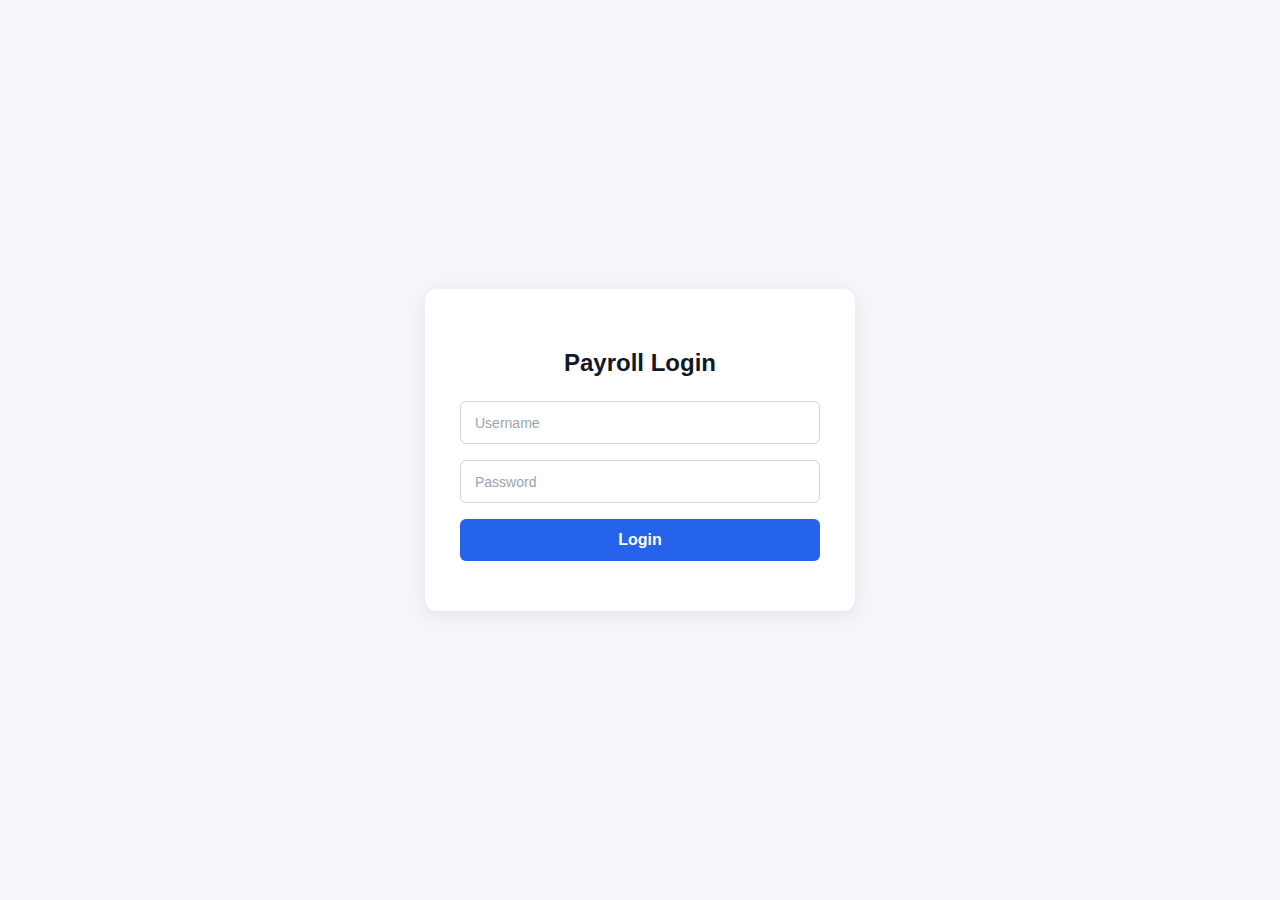
<file: login.html>
<!DOCTYPE html>
<html lang="en">
<head>
  <meta charset="UTF-8">
  <meta name="viewport" content="width=device-width, initial-scale=1.0">
  <title>Payroll Login</title>
  <style>
    body {
      font-family: "Segoe UI", Tahoma, Geneva, Verdana, sans-serif;
      background: #f4f6f9;
      display: flex;
      justify-content: center;
      align-items: center;
      height: 100vh;
      margin: 0;
    }

    .login-container {
      background: #fff;
      padding: 40px 35px;
      border-radius: 12px;
      box-shadow: 0 4px 20px rgba(0,0,0,0.08);
      width: 360px;
      text-align: center;
    }

    .login-container h2 {
      margin-bottom: 24px;
      font-size: 24px;
      font-weight: 600;
      color: #111827;
    }

    .login-container input {
      width: 100%;
      padding: 12px 14px;
      margin-bottom: 16px;
      border: 1px solid #d1d5db;
      border-radius: 6px;
      font-size: 15px;
      box-sizing: border-box;
      outline: none;
      transition: border 0.2s;
    }

    .login-container input:focus {
      border-color: #2563eb;
      box-shadow: 0 0 0 2px rgba(37, 99, 235, 0.2);
    }

    .login-container input::placeholder {
      color: #9ca3af;
      font-size: 14px;
      text-overflow: ellipsis;
      overflow: hidden;
      white-space: nowrap;
    }

    .login-container button {
      width: 100%;
      padding: 12px;
      background: #2563eb;
      color: #fff;
      border: none;
      border-radius: 6px;
      font-size: 16px;
      font-weight: 600;
      cursor: pointer;
      transition: background 0.2s;
    }

    .login-container button:hover {
      background: #1e40af;
    }

    .error {
      color: #dc2626;
      font-size: 14px;
      margin-top: 10px;
    }
  </style>
</head>
<body>
  <div class="login-container">
    <h2>Payroll Login</h2>
    <form id="loginForm">
      <input type="text" id="username" placeholder="Username" required>
      <input type="password" id="password" placeholder="Password" required>
      <button type="submit">Login</button>
      <div id="errorMessage" class="error"></div>
    </form>
  </div>

  <script>
    const WEB_APP_URL = "https://script.google.com/macros/s/AKfycbzxIw4N1eMDOvvyX_NqgBxW1NrzwSo-bvz6xn9Fw2nhmZPiXreP0RfZU9HsTK0Ezk0SlQ/exec";

    // ✅ Kung naka-login na, diretso payroll.html (hindi na pwedeng bumalik sa login)
    if (sessionStorage.getItem("loggedIn") === "true") {
      window.location.replace("payroll.html");
    }

    document.getElementById("loginForm").addEventListener("submit", async function(event) {
      event.preventDefault();

      const username = document.getElementById("username").value.trim();
      const password = document.getElementById("password").value.trim();
      const errorMessage = document.getElementById("errorMessage");

      errorMessage.textContent = "";

      try {
        const response = await fetch(WEB_APP_URL, {
          method: "POST",
          body: new URLSearchParams({
            action: "login",
            username: username,
            password: password
          })
        });

        const result = await response.json();

        if (result.error) {
          errorMessage.textContent = result.error;
        } else {
          // ✅ Set session
          sessionStorage.setItem("loggedIn", "true");
          sessionStorage.setItem("user", JSON.stringify(result));

          // ✅ Replace para hindi pwede i-back sa login
          window.location.replace("payroll.html");
        }
      } catch (err) {
        errorMessage.textContent = "❌ Network error. Please try again.";
      }
    });

    // ✅ Prevent cached back navigation
    window.addEventListener("pageshow", function (event) {
      if (event.persisted && sessionStorage.getItem("loggedIn") !== "true") {
        window.location.replace("login.html");
      }
    });
  </script>
</body>
</html>
</file>
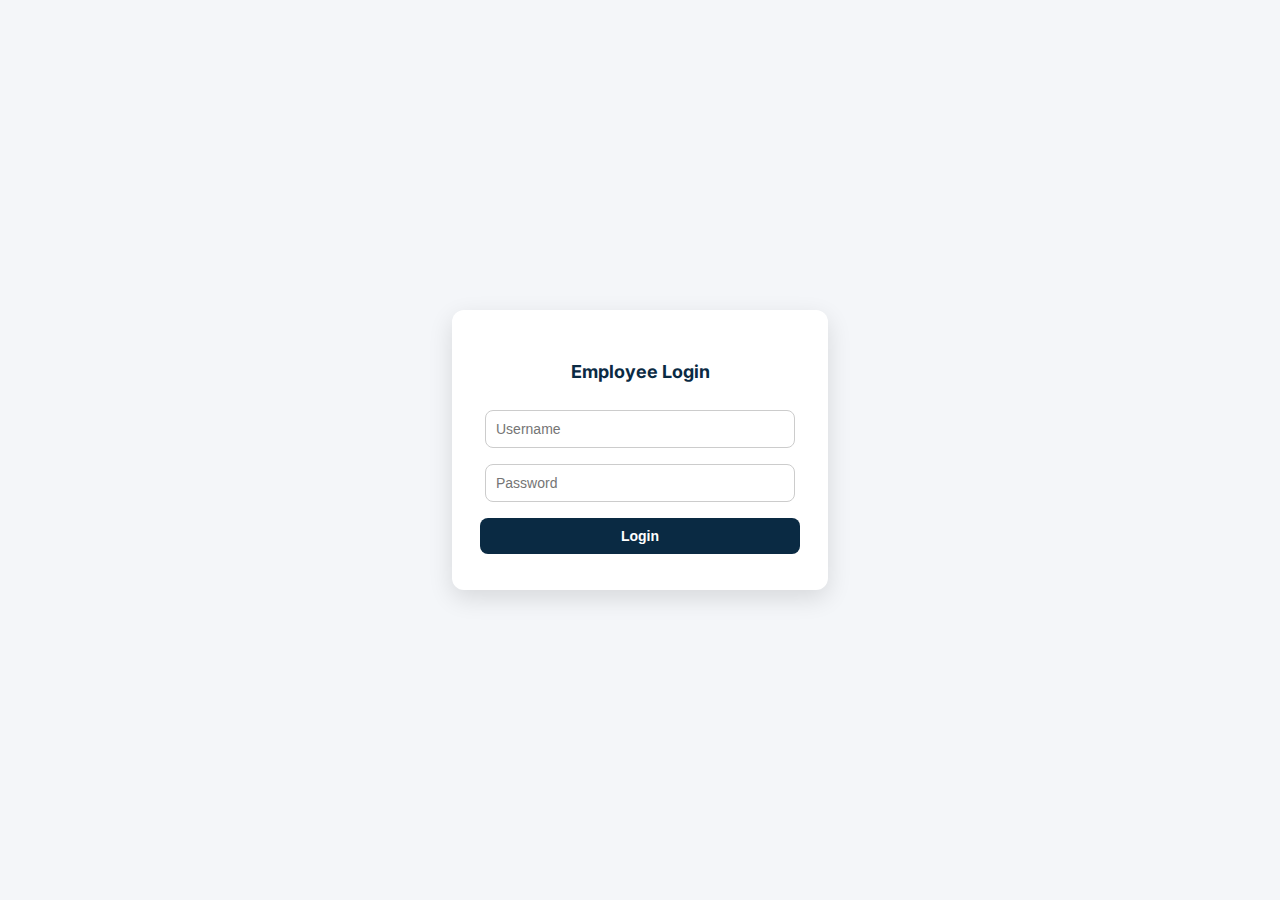
<file: dashboard/emp.login.html>
<!DOCTYPE html>
<html lang="en">
<head>
<meta charset="UTF-8">
<meta name="viewport" content="width=device-width, initial-scale=1.0">
<title>Employee Login</title>
<link href="https://fonts.googleapis.com/css2?family=Inter:wght@300;400;500;600;700&display=swap" rel="stylesheet">
<style>
body {
  margin:0;
  font-family:'Inter', sans-serif;
  background:#f4f6f9;
  display:flex;
  justify-content:center;
  align-items:center;
  height:100vh;
}

.login-card {
  background:#fff;
  padding:36px 28px;
  border-radius:12px;
  box-shadow:0 8px 24px rgba(0,0,0,0.12);
  width:320px;
  text-align:center;
  position:relative;
}
.login-card h2 {
  margin-bottom:28px;
  font-weight:700;
  color:#0a2a43;
  font-size:18px;
}
.login-card input {
  width:90%;
  padding:10px;
  margin-bottom:16px;
  border-radius:8px;
  border:1px solid #ccc;
  font-size:14px;
}
.login-card input:focus { border-color:#0d3a5f; outline:none; }
.login-card button {
  width:100%;
  padding:10px;
  border:none;
  border-radius:8px;
  background:#0a2a43;
  color:white;
  font-weight:600;
  font-size:14px;
}
.login-card button:hover { background:#0d3a5f; }
#errorMsg { color:#e53e3e; font-size:12px; margin-bottom:6px; }

/* LOADING OVERLAY */
#loadingOverlay {
  display:none;
  position:fixed;
  top:0;
  left:0;
  width:100%;
  height:100%;
  background:rgba(255,255,255,0.8);
  backdrop-filter:blur(4px);
  justify-content:center;
  align-items:center;
  z-index:999;
}

/* ULTRA PREMIUM 3D GLASS CUBE */
.cube-loader {
  width:100px;
  height:100px;
  perspective:1000px;
  display:flex;
  justify-content:center;
  align-items:center;
  position:relative;
}

/* Floating shadow */
.cube-loader::after {
  content:"";
  position:absolute;
  bottom:-18px;
  width:70px;
  height:14px;
  background:rgba(0,0,0,0.25);
  border-radius:50%;
  filter:blur(8px);
  animation:floatShadow 1.8s infinite ease-in-out;
}
@keyframes floatShadow {
  0%,100% { transform:scale(1); opacity:0.35; }
  50% { transform:scale(0.75); opacity:0.2; }
}

.cube-loader .cube {
  width:60px;
  height:60px;
  border-radius:10px;
  background:rgba(255,255,255,0.1);
  border:2px solid rgba(255,255,255,0.4);
  backdrop-filter:blur(10px);

  /* glow edges */
  box-shadow:
    0 0 25px rgba(0,140,255,0.6),
    0 0 35px rgba(0,180,255,0.5),
    inset 0 0 25px rgba(255,255,255,0.4),
    inset 0 0 35px rgba(0,200,255,0.3);

  /* crystal highlight */
  background:linear-gradient(145deg,
    rgba(255,255,255,0.25),
    rgba(0,150,255,0.2),
    rgba(255,255,255,0.18)
  );

  transform-style:preserve-3d;
  animation:mechanicalFlip 1.8s infinite cubic-bezier(.68,-0.55,.27,1.55);
}

@keyframes mechanicalFlip {
  0% { transform:rotateX(0) rotateY(0) rotateZ(0) translateY(0); }
  20% { transform:rotateX(180deg) rotateY(0) rotateZ(4deg) translateY(-6px); }
  50% { transform:rotateX(180deg) rotateY(180deg) rotateZ(-4deg) translateY(0); }
  80% { transform:rotateX(0) rotateY(180deg) rotateZ(3deg) translateY(-4px); }
  100% { transform:rotateX(0) rotateY(0) rotateZ(0) translateY(0); }
}
</style>
</head>
<body>

<div id="loadingOverlay">
  <div class="cube-loader">
    <div class="cube"></div>
  </div>
</div>
    <div class="circle"></div>
    <div class="circle"></div>
  </div>
</div>
</div>

<div class="login-card">
  <h2>Employee Login</h2>
  <div id="errorMsg"></div>
  <input type="text" id="username" placeholder="Username">
  <input type="password" id="password" placeholder="Password">
  <button onclick="login()">Login</button>
</div>

<script>
function showLoading(state) {
  document.getElementById('loadingOverlay').style.display = state ? 'flex' : 'none';
}

function login() {
  const username = document.getElementById('username').value.trim();
  const password = document.getElementById('password').value.trim();
  const error = document.getElementById('errorMsg');

  if (!username || !password) {
    error.textContent = 'Please enter username and password.';
    return;
  }

  showLoading(true);

  fetch("https://script.google.com/macros/s/AKfycbzxIw4N1eMDOvvyX_NqgBxW1NrzwSo-bvz6xn9Fw2nhmZPiXreP0RfZU9HsTK0Ezk0SlQ/exec", {
    method: "POST",
    body: new URLSearchParams({
      action: "employeeLogin",
      username: username,
      password: password
    })
  })
  .then(res => res.json())
  .then(data => {
    showLoading(false);

   if (data.success) {

    // Save full employee data
    localStorage.setItem("employeeUser", JSON.stringify(data.employee));

    // Save Employee ID separately for filtering
    // Assuming your backend returns something like:
    // data.employee.ID or data.employee.employeeID
    const empID = data.employee.ID || data.employee.employeeID || data.employee.id;

    if (empID) {
        localStorage.setItem("employee_id", empID);
    }

    // Redirect
    window.location.href = "employee.html";
}
 else {
        error.textContent = data.message || "Invalid username or password.";
    }
})

  .catch(err => {
    showLoading(false);
    console.error(err);
    error.textContent = "Server error, try again.";
  });
}


</script>

</body>
</html>
</file>
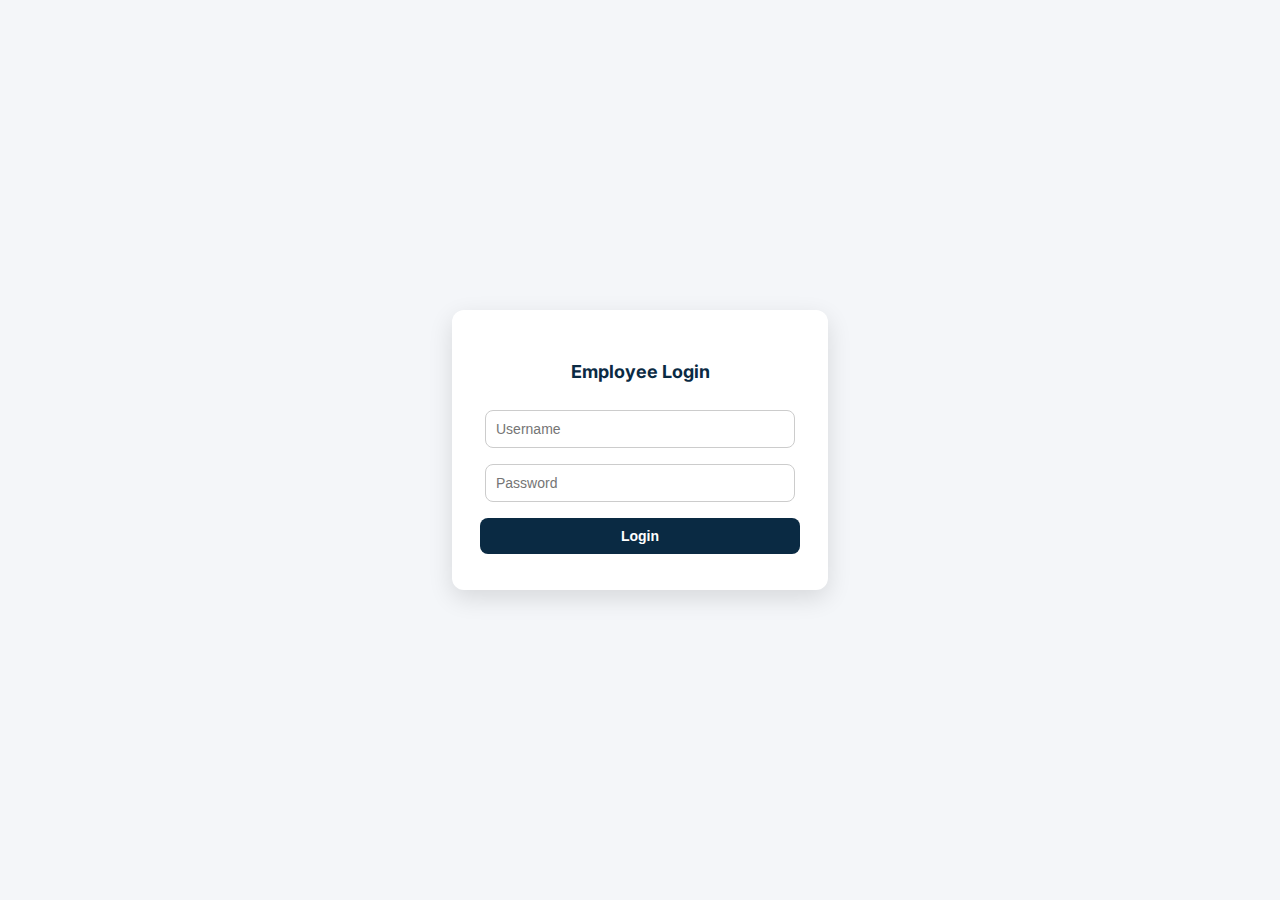
<file: dashboard/employee.html>
<!DOCTYPE html>
<html lang="en">
<head>
<meta charset="UTF-8">
<meta name="viewport" content="width=device-width, initial-scale=1.0">
<title>Employee Dashboard</title>
<link href="https://fonts.googleapis.com/css2?family=Inter:wght@300;400;500;600;700&display=swap" rel="stylesheet">
<style>
body {
  margin:0;
  font-family:'Inter', sans-serif;
  background:#f4f6f9;
  color:#333;
  display:flex;
  height:100vh;
  font-size:13px;
}

/* Sidebar */
.sidebar {
  width:200px;
  background:#0a2a43;
  color:white;
  display:flex;
  flex-direction:column;
  padding:20px 12px;
  height:100vh;
  transition: transform 0.3s ease;
}
.sidebar h2 { font-size:15px; margin-bottom:18px; font-weight:600; }
.tabs { display:flex; flex-direction:column; gap:4px; }
.tabs button {
  padding:6px 10px;
  border:none;
  background:#0a2a43;
  color:white;
  text-align:left;
  font-weight:500;
  border-radius:5px;
  cursor:pointer;
  transition:0.3s;
  font-size:12px;
}
.tabs button.active, .tabs button:hover { background:#0d3a5f; }
.sidebar .close-sidebar { display:none; align-self:flex-end; font-size:18px; background:none; border:none; color:white; cursor:pointer; margin-bottom:10px; }

/* Main content */
.main { flex:1; display:flex; flex-direction:column; overflow:auto; padding:16px; }
.topbar { display:flex; justify-content:space-between; align-items:center; background:#fff; padding:12px 20px; box-shadow:0 2px 6px rgba(0,0,0,0.08); font-size:13px; }
.topbar .title { font-weight:600; color:#0a2a43; transition:0.3s; }
.topbar .welcome { color:#0a2a43; }
.topbar button { background:#e53e3e; border:none; color:white; padding:4px 10px; border-radius:6px; cursor:pointer; font-weight:500; font-size:12px; transition:0.3s; }
.topbar button:hover { background:#c53030; }
.hamburger { display:none; font-size:20px; background:none; border:none; color:#0a2a43; cursor:pointer; }

/* Tabs */
.tab-content { display:none; animation:fadeIn 0.3s ease-in-out; margin-top: 20px; }
.tab-content.active { display:block; }
@keyframes fadeIn { from{opacity:0;} to{opacity:1;} }

/* Cards */
.card, .card-attendance, .emp-card { background:white; border-radius:10px; padding:14px; box-shadow:0 2px 6px rgba(0,0,0,0.08); margin-bottom:14px; }

/* Cards container */
.cards-container { display:flex; gap:20px; }
.cards-container .card { flex:1; }

/* Card headings */
.card h2, .emp-card h2 { margin-top:0; margin-bottom:10px; font-size:14px; color:#0a2a43; font-weight:600; border-bottom:1px solid #e0e4e8; padding-bottom:4px; }

/* Modern table design */
table {
  width:100%;
  border-collapse:collapse;
  font-size:13px;
  border-radius:10px;
  overflow:hidden;
  box-shadow:0 1px 4px rgba(0,0,0,0.08);
}
thead th { background:#0a2a43; color:white; padding:8px; text-align:center; }
tbody td { padding:8px; text-align:center; border-bottom:1px solid #eee; }
tbody tr:nth-child(even) { background:#f9f9f9; }
tbody tr:hover { background:#e0f0ff; transition:0.2s; }

/* Forms */
.emp-form-group { display:flex; flex-direction:column; margin-bottom:10px; font-size:13px; }
.emp-form-group input, .emp-form-group textarea {
  padding:6px 10px;
  border-radius:6px;
  border:1px solid #ccc;
  font-family:'Inter',sans-serif;
}
.emp-form-group textarea { min-height:50px; resize:vertical; }
.emp-btn { padding:6px 12px; border-radius:6px; background:#0a2a43; color:white; border:none; cursor:pointer; font-weight:500; transition:0.3s; }
.emp-btn:hover { background:#0d3a5f; }

/* Responsive */
@media(max-width:768px){
  .sidebar { position:fixed; left:0; top:0; height:100%; transform:translateX(-100%); z-index:1000; }
  .sidebar.show { transform:translateX(0); }
  .sidebar .close-sidebar { display:block; }
  .main { flex:1; padding:12px; }
  .hamburger { display:block; }
  .topbar .title { display:none; }
  .cards-container { flex-direction:column; }
}

/* Modern minimalist date input */
input[type="date"] {
  appearance: none;
  -webkit-appearance: none;
  -moz-appearance: none;
  padding: 6px 10px;
  font-size: 13px;
  font-family: 'Inter', sans-serif;
  border: 1px solid #ccc;
  border-radius: 6px;
  background-color: #fff;
  color: #333;
  cursor: pointer;
  transition: all 0.2s ease-in-out;
  width: 150px;
}
input[type="date"]:hover { border-color: #0d3a5f; }
input[type="date"]:focus { outline:none; border-color:#0a2a43; box-shadow:0 0 0 2px rgba(10,42,67,0.2); }

/* Toast */
.toast {
  min-width: 220px;
  margin-bottom: 10px;
  background: #0a2a43;
  color: white;
  padding: 10px 16px;
  border-radius: 6px;
  box-shadow: 0 2px 6px rgba(0,0,0,0.2);
  opacity: 0;
  transform: translateX(100%);
  transition: all 0.5s ease-in-out;
  font-size: 13px;
}
.toast.show { opacity: 1; transform: translateX(0); }

/* Full Page Loader */
#fullPageLoader {
  display:none;
  position:fixed;
  top:0; left:0;
  width:100%; height:100%;
  background: rgba(255,255,255,0.7);
  z-index:9999;
  justify-content:center;
  align-items:center;
  font-size:18px;
  color:#0a2a43;
  font-weight:600;
}

#fullPageLoader .loader {
  border: 4px solid #f3f3f3; /* Light grey */
  border-top: 4px solid #0a2a43; /* Blue */
  border-radius: 50%;
  width: 30px;
  height: 30px;
  animation: spin 1s linear infinite;
}

@keyframes spin {
  0% { transform: rotate(0deg); }
  100% { transform: rotate(360deg); }
}


</style>
</head>
<body>

<div id="toastContainer" style="position: fixed; top: 20px; right: 20px; z-index: 9999;"></div>

<!-- Full Page Loader -->
<div id="fullPageLoader">
  <div class="loader"></div>
  <div style="margin-left:10px;">Submitting...</div>
</div>

<div class="sidebar" id="sidebar">
  <button class="close-sidebar" onclick="toggleSidebar()">×</button>
  <h2>Employee Dashboard</h2>
  <div class="tabs">
    <button class="tab-btn active" data-tab="attendanceTab">Attendance Logs</button>
    <button class="tab-btn" data-tab="overtimeTab">Overtime Requests</button>
    <button class="tab-btn" data-tab="excuseTab">Excuse Requests</button>
  </div>
</div>

<div class="main">
  <div class="topbar">
    <button class="hamburger" onclick="toggleSidebar()">☰</button>
    <div class="title">Simpal Group of Companies</div>
    <div class="welcome">Welcome, <span id="userNameDisplay">Employee</span></div>
    <button onclick="logout()">Logout</button>
  </div>

  <!-- Attendance Tab -->
  <div id="attendanceTab" class="tab-content active">
    <div class="cards-container">
      <div class="card" id="profileCard">
        <h2>Profile</h2>
        <div><strong>Employee Name:</strong> <span id="profileName"></span></div>
        <div><strong>Employee ID:</strong> <span id="profileID"></span></div>
        <div><strong>Area:</strong> <span id="profileArea"></span></div>
        <div><strong>Designation:</strong> <span id="profileDesignation"></span></div>
        <div><strong>Basic Salary:</strong> <span id="profileSalary"></span></div>
        <div><strong>Day-Off:</strong> <span id="profileDayOff"></span></div>
        <div><strong>Time Exempted:</strong> <span id="profileTimeExempted"></span></div>
        <div><strong>Last Modified:</strong> <span id="profileDateModified"></span></div>
      </div>
      <div class="card" id="payslipCard">
        <h2>Payslips (Not Official)</h2>
        <div id="payslipLinks"></div>
        <small style="color:#888;">These are sample payslips for viewing only, not official.</small>
      </div>
    </div>
    <div class="card-attendance">
    <h2>Attendance Logs (Current Month)</h2>
    <div id="attendanceLogs" style="max-height:400px; overflow-y:auto; padding:5px;">
      <div style="text-align:center; color:#888;">Loading attendance logs...</div>
    </div>
  </div>
  </div>

  <!-- Overtime Tab -->
  <div id="overtimeTab" class="tab-content">
    <div class="emp-card">
      <h2>File Overtime Request</h2>
      <div class="emp-form-group">
        <label>Date of Overtime</label>
        <input type="date" id="otDate">
      </div>
      <div class="emp-form-group">
        <label>Hours</label>
        <input type="number" id="otHours" placeholder="Enter number of overtime hours">
      </div>
      <div class="emp-form-group">
        <label>Reason</label>
        <textarea id="otReason" placeholder="Explain reason for overtime"></textarea>
      </div>
      <button class="emp-btn" id="otSubmit">Submit</button>
    </div>
    <div class="emp-card" style="margin-top:10px;">
      <h3>Submitted Overtime Requests</h3>
      <table>
        <thead>
          <tr><th>Request Date</th><th>Hours</th><th>Reason</th><th>Timestamp</th><th>Status</th></tr>
        </thead>
        <tbody id="otTable"></tbody>
      </table>
    </div>
  </div>

  <!-- Excuse Tab -->
  <div id="excuseTab" class="tab-content">
    <div class="emp-card">
      <h2>File Excuse Request</h2>
      <div class="emp-form-group">
        <label>Date of Absence</label>
        <input type="date" id="exDate">
      </div>
      <div class="emp-form-group">
        <label>Reason</label>
        <textarea id="exReason" placeholder="Explain why you were absent"></textarea>
      </div>
      <button class="emp-btn" id="exSubmit">Submit</button>
    </div>
    <div class="emp-card" style="margin-top:10px;">
      <h3>Submitted Excuse Requests</h3>
      <table>
        <thead>
          <tr><th>Request Date</th><th>Reason</th><th>Timestamp</th><th>Status</th></tr>
        </thead>
        <tbody id="exTable"></tbody>
      </table>
    </div>
  </div>
</div>

<script>
const SCRIPT_URL = "https://script.google.com/macros/s/AKfycbzxIw4N1eMDOvvyX_NqgBxW1NrzwSo-bvz6xn9Fw2nhmZPiXreP0RfZU9HsTK0Ezk0SlQ/exec";

// --- Toast ---
function showToast(message, duration=3000) {
  const container = document.getElementById('toastContainer');
  const toast = document.createElement('div');
  toast.className = 'toast';
  toast.textContent = message;
  container.appendChild(toast);
  setTimeout(() => toast.classList.add('show'), 100);
  setTimeout(() => {
    toast.classList.remove('show');
    setTimeout(() => container.removeChild(toast), 500);
  }, duration);
}

// --- Full Page Loader ---
function showFullPageLoader(show=true){
    const loader = document.getElementById('fullPageLoader');
    if(loader) loader.style.display = show ? 'flex' : 'none';
}

// --- Tabs ---
document.querySelectorAll('.tab-btn').forEach(btn => {
  btn.addEventListener('click', () => {
    document.querySelectorAll('.tab-btn').forEach(b => b.classList.remove('active'));
    btn.classList.add('active');
    document.querySelectorAll('.tab-content').forEach(tc => tc.classList.remove('active'));
    document.getElementById(btn.dataset.tab).classList.add('active');
    document.getElementById('sidebar').classList.remove('show');
  });
});

// --- Sidebar toggle & logout ---
function toggleSidebar(){ document.getElementById('sidebar').classList.toggle('show'); }
function logout(){ localStorage.removeItem('employeeUser'); location.reload(); }

// --- Utilities ---
function capitalizeWords(str){ return str.toLowerCase().replace(/\b[a-z]/g, c=>c.toUpperCase()); }
function formatCurrency(n){ return isNaN(Number(n)) ? "-" : Number(n).toLocaleString("en-PH",{style:"currency",currency:"PHP"}); }
function formatDate(d){ return !d ? "-" : new Date(d).toLocaleDateString("en-PH",{day:"numeric",month:"long",year:"numeric"}); }
function formatString(s){ return s ? String(s).toUpperCase() : "-"; }

// --- Load user info ---
window.onload = function(){
  const user = JSON.parse(localStorage.getItem("employeeUser")||"{}");
  if(!user.username){ window.location.href="emp.login.html"; return; }

  document.getElementById("userNameDisplay").textContent = capitalizeWords(user.name||"Employee");
  document.getElementById("profileName").textContent = capitalizeWords(user.name||"-");
  document.getElementById("profileID").textContent = user.username||"-";
  document.getElementById("profileArea").textContent = user.area||"-";
  document.getElementById("profileDesignation").textContent = user.designation||"-";
  document.getElementById("profileSalary").textContent = formatCurrency(user.basicSalary);
  document.getElementById("profileDayOff").textContent = formatString(user.dayOff);
  document.getElementById("profileTimeExempted").textContent = formatString(user.timeExempted);
  document.getElementById("profileDateModified").textContent = formatDate(user.dateModified);

  loadEmployeeRequests();
  loadAttendanceLogs();
  const payslipContainer = document.getElementById("payslipLinks");
  const payslips = user.payslips||[];
  if(payslips.length===0) payslipContainer.innerHTML="<div style='color:#888;'>No payslip data available yet.</div>";
  else payslips.forEach(month=>{
    if(!Array.from(payslipContainer.children).some(c=>c.textContent===month+" Payslip")){
      const link=document.createElement("a"); link.href="#"; link.textContent=month+" Payslip"; payslipContainer.appendChild(link);
    }
  });
};

// --- Send Request ---
function sendRequest(type, date, hours, reason){
  const user = JSON.parse(localStorage.getItem("employeeUser") || "{}");
  const payload = new URLSearchParams({
    action: "submitRequest",
    id: user.username,
    date,
    type,
    hours: hours || "",
    reason
  });
  return fetch(SCRIPT_URL, { method: "POST", body: payload, mode: "no-cors" })
    .catch(err => { console.error(err); });
}

// --- Overtime ---
document.getElementById('otSubmit').addEventListener('click', () => {
  const dateInput = document.getElementById('otDate').value;
  const hours = document.getElementById('otHours').value;
  const reason = document.getElementById('otReason').value;
  if (!dateInput || !hours || !reason) { alert("Fill all fields"); return; }

  // Format Request Date: Day Month Year
  const formattedDate = new Date(dateInput).toLocaleDateString('en-PH', { day:'2-digit', month:'short', year:'numeric' });

  // Format Timestamp: Day Month Year, HH:MM:SS
  const formattedTimestamp = new Date().toLocaleString('en-PH', { day:'2-digit', month:'short', year:'numeric', hour:'2-digit', minute:'2-digit', second:'2-digit' });

  const tr = document.createElement('tr');
  tr.innerHTML = `<td>${formattedDate}</td><td>${hours}</td><td>${reason}</td><td>${formattedTimestamp}</td><td style="color:orange;font-weight:500;">Pending</td>`;
  document.getElementById('otTable').appendChild(tr);

  document.getElementById('otDate').value = '';
  document.getElementById('otHours').value = '';
  document.getElementById('otReason').value = '';

  showFullPageLoader(true);
  sendRequest("overtime", dateInput, hours, reason)
    .finally(() => { 
      showFullPageLoader(false); 
      showToast("Overtime request submitted!"); 
      loadEmployeeRequests(); 
    });
});

// --- Excuse ---
document.getElementById('exSubmit').addEventListener('click', () => {
  const dateInput = document.getElementById('exDate').value;
  const reason = document.getElementById('exReason').value;
  if (!dateInput || !reason) { alert("Fill all fields"); return; }

  // Format Request Date: Day Month Year
  const formattedDate = new Date(dateInput).toLocaleDateString('en-PH', { day:'2-digit', month:'short', year:'numeric' });

  // Format Timestamp: Day Month Year, HH:MM:SS
  const formattedTimestamp = new Date().toLocaleString('en-PH', { day:'2-digit', month:'short', year:'numeric', hour:'2-digit', minute:'2-digit', second:'2-digit' });

  const tr = document.createElement('tr');
  tr.innerHTML = `<td>${formattedDate}</td><td>${reason}</td><td>${formattedTimestamp}</td><td style="color:orange;font-weight:500;">Pending</td>`;
  document.getElementById('exTable').appendChild(tr);

  document.getElementById('exDate').value = '';
  document.getElementById('exReason').value = '';

  showFullPageLoader(true);
  sendRequest("excuse", dateInput, "", reason)
    .finally(() => { 
      showFullPageLoader(false); 
      showToast("Excuse request submitted!"); 
      loadEmployeeRequests(); 
    });
});

// --- Load Employee Requests ---
async function loadEmployeeRequests() {
  const user = JSON.parse(localStorage.getItem("employeeUser") || "{}");
  if (!user.username) return;

  const params = new URLSearchParams();
  params.append("action", "getRequests");
  params.append("id", user.username);

  try {
    const res = await fetch(SCRIPT_URL, { method: "POST", body: params });
    const data = await res.json();

    const otTable = document.getElementById('otTable');
    const exTable = document.getElementById('exTable');
    otTable.innerHTML = '';
    exTable.innerHTML = '';

    if (!Array.isArray(data) || data.length === 0) {
      otTable.innerHTML = '<tr><td colspan="5" style="color:#888;text-align:center;">No overtime requests found</td></tr>';
      exTable.innerHTML = '<tr><td colspan="4" style="color:#888;text-align:center;">No excuse requests found</td></tr>';
      return;
    }

    data.forEach(req => {
      const tr = document.createElement('tr');

      // Format RequestDate: Month Day, Year
      let requestDate = req['RequestDate'] ? new Date(req['RequestDate']) : null;
      let formattedRequestDate = requestDate ? requestDate.toLocaleDateString('en-PH', { day:'2-digit', month:'short', year:'numeric' }) : '-';

      // Format Timestamp: Day Month Year, HH:MM:SS
      let timestamp = req.Timestamp ? new Date(req.Timestamp) : null;
      let formattedTimestamp = timestamp ? timestamp.toLocaleString('en-PH', { day:'2-digit', month:'short', year:'numeric', hour:'2-digit', minute:'2-digit', second:'2-digit' }) : '-';

      // Determine status color and weight
      let statusColor = "orange"; // default Pending
      let fontWeight = 500; // default
      if (req.Status?.toLowerCase() === "approved") { statusColor = "green"; fontWeight = 700; }
      else if (req.Status?.toLowerCase() === "rejected") statusColor = "red";

      if (req.Type.toLowerCase() === "overtime") {
        tr.innerHTML = `
          <td>${formattedRequestDate}</td>
          <td>${req.Hours || '-'}</td>
          <td>${req.Reason || '-'}</td>
          <td>${formattedTimestamp}</td>
          <td style="color:${statusColor};font-weight:${fontWeight};">${req.Status || '-'}</td>
        `;
        otTable.appendChild(tr);
      } else if (req.Type.toLowerCase() === "excuse") {
        tr.innerHTML = `
          <td>${formattedRequestDate}</td>
          <td>${req.Reason || '-'}</td>
          <td>${formattedTimestamp}</td>
          <td style="color:${statusColor};font-weight:${fontWeight};">${req.Status || '-'}</td>
        `;
        exTable.appendChild(tr);
      }
    });

  } catch (err) {
    console.error("❌ Error loading requests:", err);
  }
}

// Helper function to format time in AM/PM
function formatTime(timeStr) {
  if (!timeStr) return "-";
  
  // Split time into hours, minutes, seconds
  const parts = timeStr.split(':');
  if (parts.length < 2) return timeStr; // invalid format, return as-is

  let hours = parseInt(parts[0], 10);
  const minutes = parts[1].padStart(2, '0');
  const ampm = hours >= 12 ? 'PM' : 'AM';
  hours = hours % 12;
  hours = hours ? hours : 12; // convert 0 => 12
  return `${hours.toString().padStart(2,'0')}:${minutes} ${ampm}`;
}

async function loadAttendanceLogs() {
  const user = JSON.parse(localStorage.getItem("employeeUser") || "{}");
  if (!user.username) return;

  const now = new Date();
  const monthParam = now.getFullYear() + "-" + String(now.getMonth() + 1).padStart(2, "0"); // current month

  const params = new URLSearchParams();
  params.append("action", "getEmployeeLogs");
  params.append("id", user.username);
  params.append("month", monthParam);

  const container = document.getElementById('attendanceLogs');
  container.innerHTML = '<div style="text-align:center; color:#888;">Loading attendance logs...</div>';

  try {
    const res = await fetch(SCRIPT_URL, { method: "POST", body: params });
    const data = await res.json();

    if (!Array.isArray(data) || data.length === 0) {
      container.innerHTML = "<div style='color:#888;text-align:center;'>No attendance logs for this month</div>";
      return;
    }

    const table = document.createElement('table');
    table.innerHTML = `
      <thead>
        <tr style="background:#0a2a43; color:white;">
          <th>Date</th>
          <th>Time In</th>
          <th>Time Out</th>
          <th>Status</th>
        </tr>
      </thead>
      <tbody>
        ${data.map(log => {
          const timeIn = formatTime(log.timeIn);
          const timeOut = formatTime(log.timeOut);
          const status = log.timeIn ? "Present" : "Absent";
          const color = log.timeIn ? "green" : "red";
          return `<tr>
            <td>${log.date}</td>
            <td>${timeIn}</td>
            <td>${timeOut}</td>
            <td style="color:${color}; font-weight:700;">${status}</td>
          </tr>`;
        }).join('')}
      </tbody>
    `;
    container.innerHTML = '';
    container.appendChild(table);

  } catch (err) {
    console.error(err);
    container.innerHTML = "<div style='color:red;text-align:center;'>Failed to load attendance logs</div>";
  }
}


  




</script>

</body>
</html>
</file>
